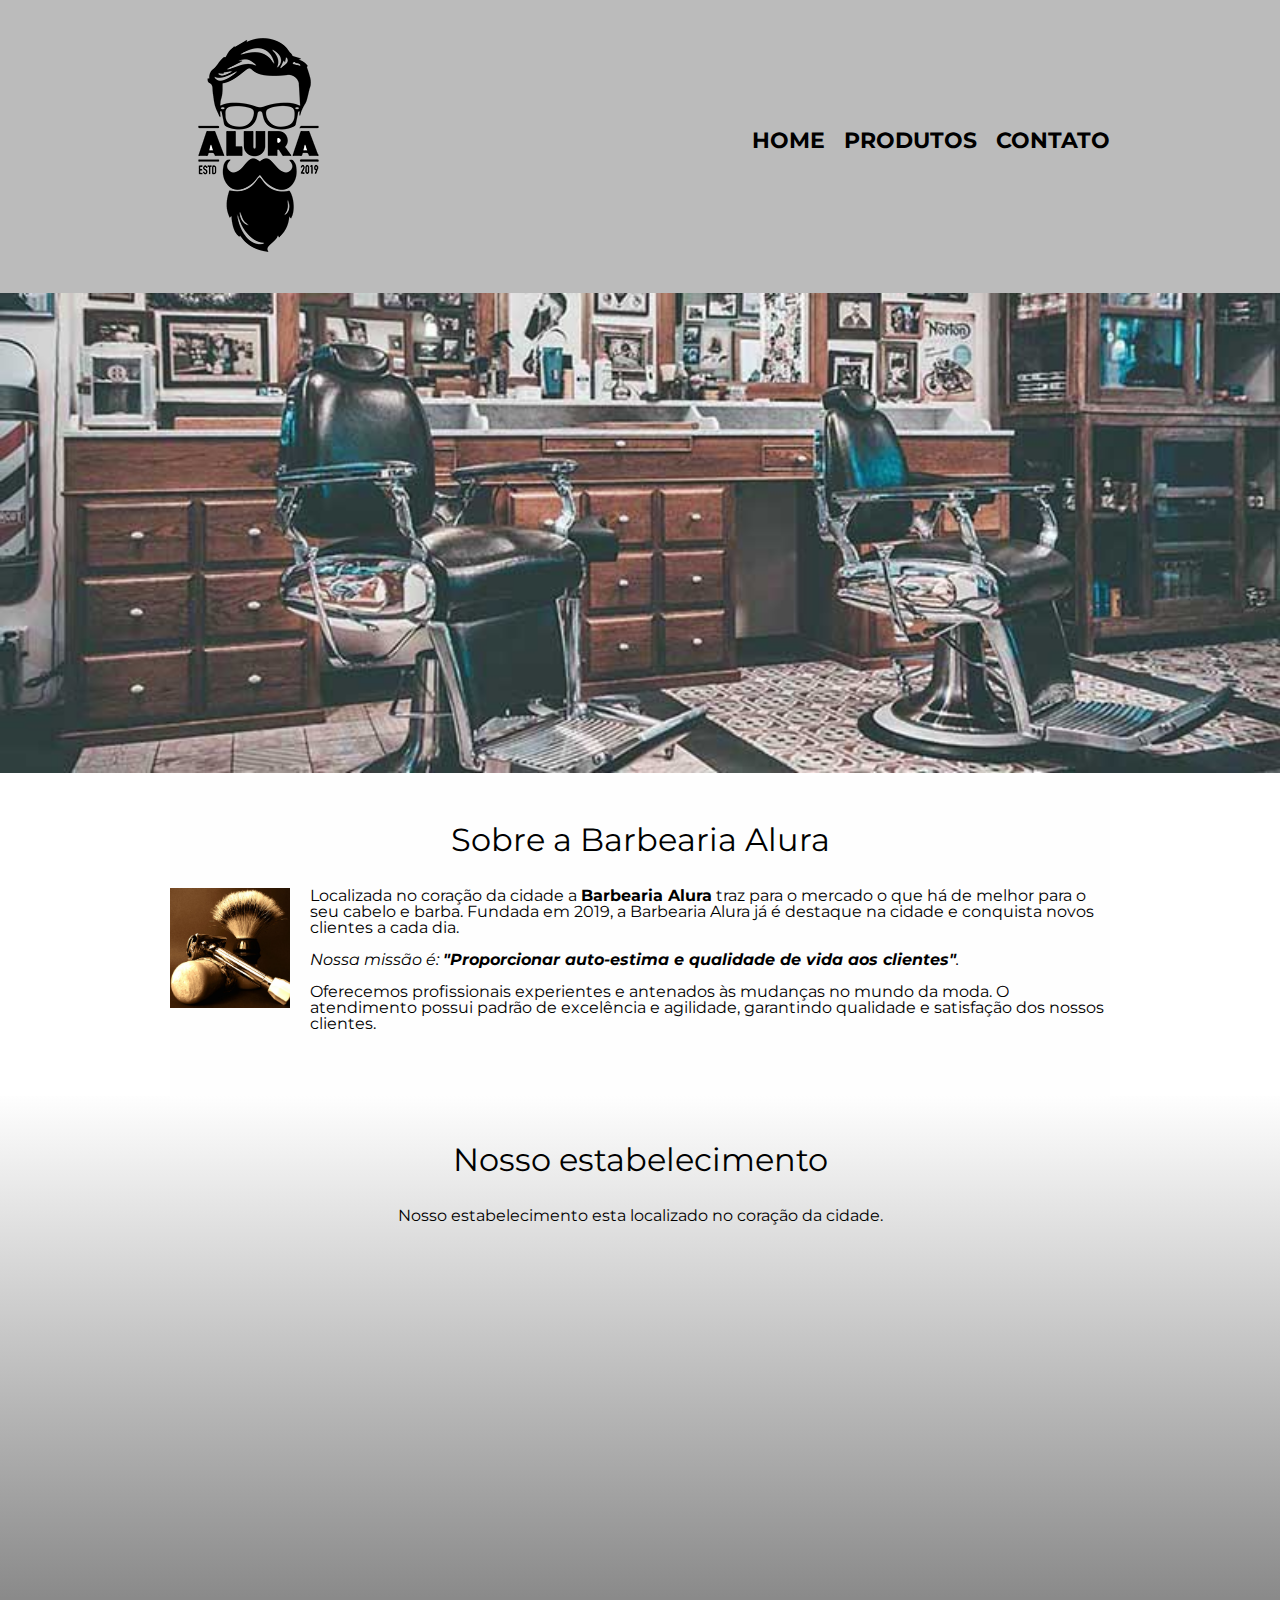
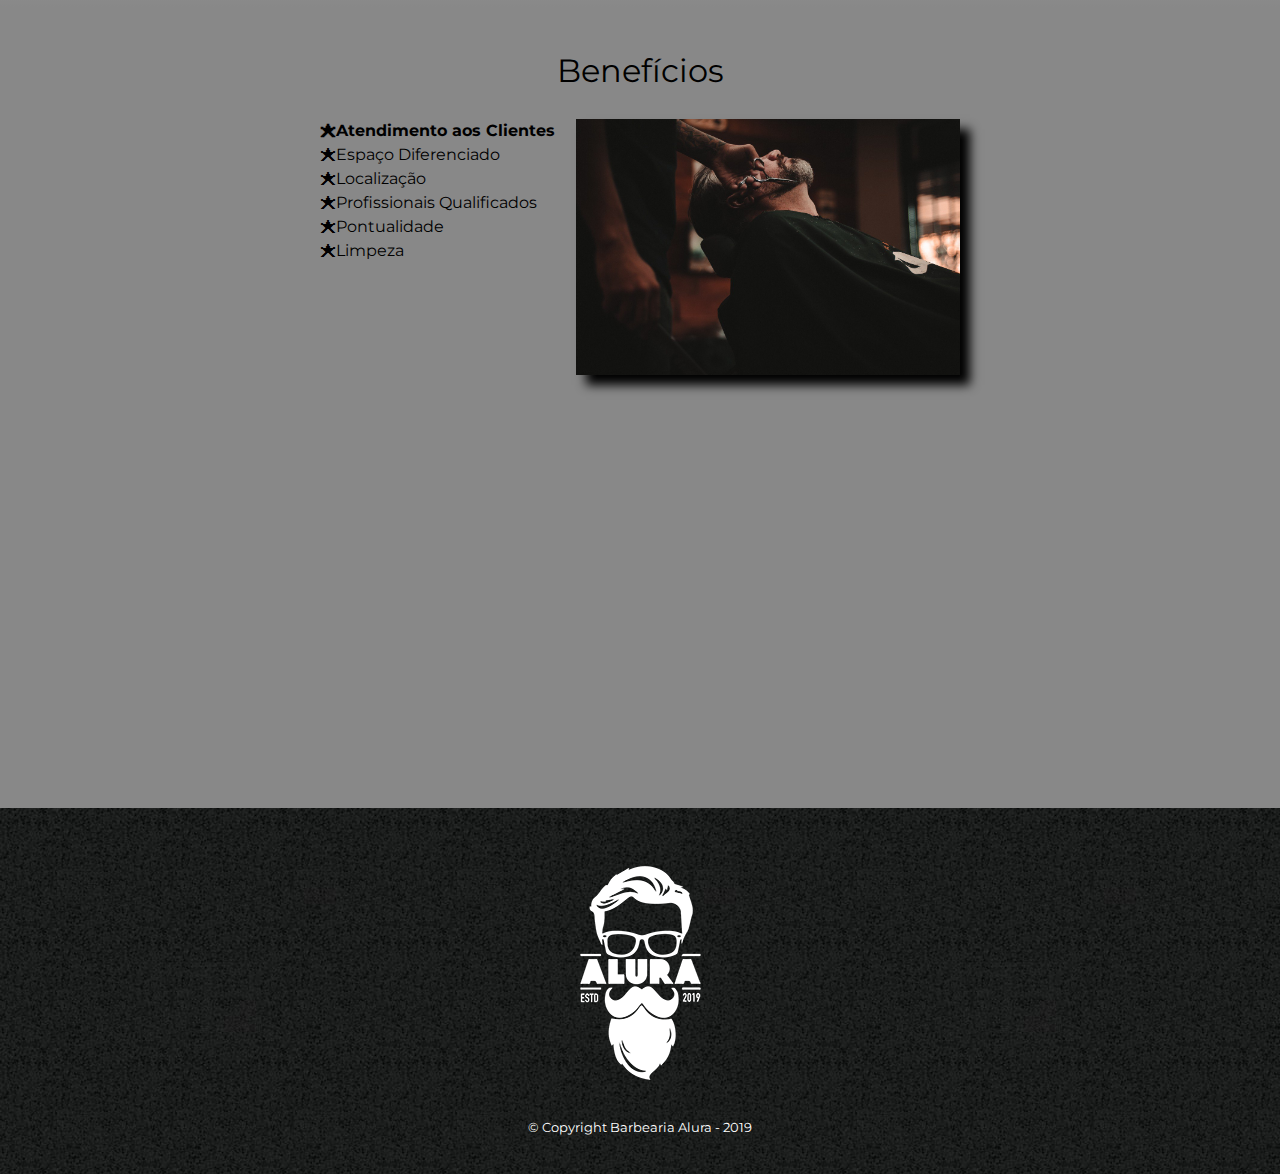
<file: index.HTML>
<!DOCTYPE html>
<html lang="pt-br">
    <head>
        <meta charset="UTF-8">
        <meta name="viewport" content="width=device-width">
        <title>Barbearia Alura </title>

        <link rel="stylesheet" href="reset.css">
        <link rel="stylesheet" href="style.CSS">
        <link href="https://fonts.googleapis.com/css?family=Montserrat&display=swap" rel="stylesheet">
    </head>

    <body>
        <header>
            <div class="caixa">
                <h1>
                    <img src="logo.png">
                </h1>

                <nav>
                    <ul>
                        <li><a href="index.html">Home</a></li>
                        <li><a href="produtos.html">Produtos</a></li>
                        <li><a href="contato.html">Contato</a></li>
                    </ul>
                </nav>
            </div>
        </header>

        <img class="banner" src="banner.jpg">

        <main>
            <section class="principal">
                <h2 class="titulo-principal">Sobre a Barbearia Alura</h2>

                <img class="utensilios" src="utensilios.jpg" alt="Utensilios de um barbeiro.">

                <p>Localizada no coração da cidade a <strong>Barbearia Alura</strong> traz para o mercado o que há de melhor para o seu cabelo e barba. 
                Fundada em 2019, a Barbearia Alura já é destaque na cidade e conquista novos clientes a cada dia.</p>
                
                <p id="missao"><em>Nossa missão é: <strong>"Proporcionar auto-estima e qualidade de vida aos clientes"</strong>.</em></p>
                
                <p>Oferecemos profissionais experientes e antenados às mudanças no mundo da moda. 
                O atendimento possui padrão de excelência e agilidade, garantindo qualidade e satisfação dos nossos clientes.</p>
            </section>

            <section class="mapa">
                <h3 class="titulo-principal">Nosso estabelecimento</h3>
                <p>Nosso estabelecimento esta localizado no coração da cidade.</p>

                <div class="mapa-conteudo">
                    <iframe src="https://www.google.com/maps/embed?pb=!1m18!1m12!1m3!1d3656.449840474898!2d-46.63452058521925!3d-23.588194784669625!2m3!1f0!2f0!3f0!3m2!1i1024!2i768!4f13.1!3m3!1m2!1s0x94ce5a2b2ed7f3a1%3A0xab35da2f5ca62674!2sAlura%20-%20Escola%20Online%20de%20Tecnologia!5e0!3m2!1spt-BR!2sbr!4v1669133053208!5m2!1spt-BR!2sbr" width="100%" height="300" style="border:0;" allowfullscreen="" loading="lazy" referrerpolicy="no-referrer-when-downgrade"></iframe>
                </div>
                </section>

            <section class="beneficios">
                <h3 class="titulo-principal">Benefícios</h3>

                <div class="conteudo-beneficios">
                    <ul class="lista-beneficios">
                        <li class="itens">Atendimento aos Clientes</li>
                        <li class="itens">Espaço Diferenciado</li>
                        <li class="itens">Localização</li>
                        <li class="itens">Profissionais Qualificados</li>
                        <li class="itens">Pontualidade</li>
                        <li class="itens">Limpeza</li>
                    </ul><img src="beneficios.jpg" class="imagem-beneficios">
                </div>

                <div class="video">
                    <iframe width="100%" height="315" src="https://www.youtube.com/embed/wcVVXUV0YUY" frameborder="0" allow="accelerometer; autoplay; encrypted-media; gyroscope; picture-in-picture" allowfullscreen></iframe>
                </div>
            </section>
        </main>

        <footer>
            <img src="logo-branco.png">
            <p class="copyright">&copy; Copyright Barbearia Alura - 2019</p>
        </footer>
    </body>
</html>
</file>
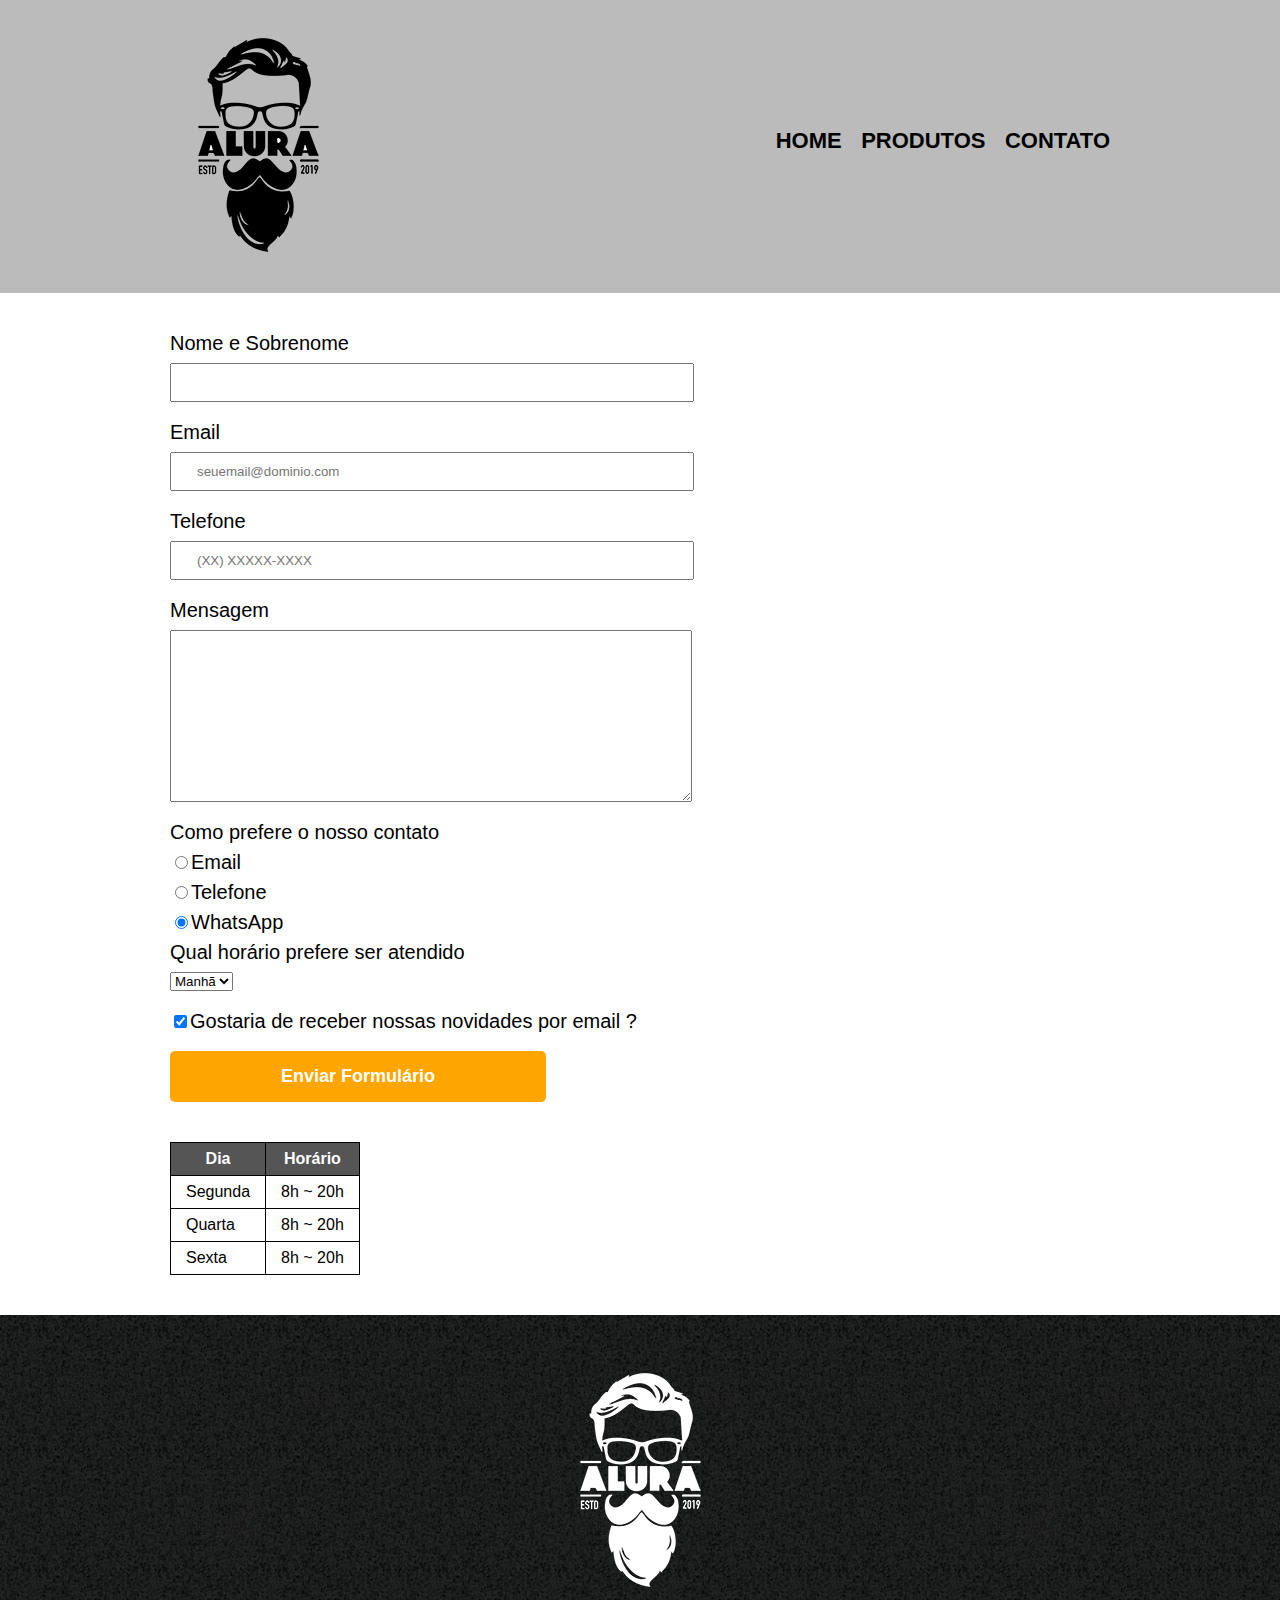
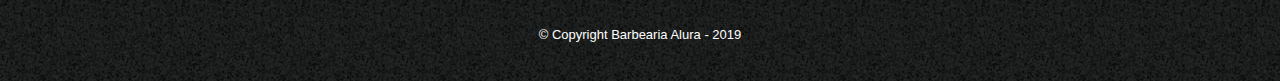
<file: contato.HTML>
<!DOCTYPE html>
<html>
    <head>
        <meta charset="UTF-8">
        <title>Contato - Barbearia Alura</title>

        <link rel="stylesheet" href="reset.css">
        <link rel="stylesheet" href="style.CSS">
    </head>
    <body>
        <header>
            <div class="caixa">
                <h1>
                    <img src="logo.png" alt="Logo da Barbearia Alura">
                </h1>

                <nav>
                    <ul>
                        <li><a href="index.html">Home</a></li>
                        <li><a href="produtos.html">Produtos</a></li>
                        <li><a href="contato.html">Contato</a></li>
                    </ul>
                </nav>
            </div>
        </header>

        <main class="maincontato">
            <form>
                <label for="nomesobrenome">Nome e Sobrenome</label>
                <input type="text" id="nomesobrenome" class="input-padrao" required>

                <label for="email">Email</label>
                <input type="email" id="email" class="input-padrao" required placeholder="seuemail@dominio.com">

                <label for="telefone">Telefone</label>
                <input type="tel" id="telefone" class="input-padrao" required placeholder="(XX) XXXXX-XXXX">

                <label for="mensagem">Mensagem</label>
                <textarea cols="70" rows="10" id="mensagem" class="input-padrao" required></textarea>

                <fieldset>
                    <legend>Como prefere o nosso contato</legend>
                    <label for="radio-email"><input type="radio" name="contato" value="email" id="radio-email">Email</label>

                    <label for="radio-telefone"><input type="radio" name="contato" value="telefone" id="radio-telefone">Telefone</label>
                    
                    <label for="radio-whatsapp"><input type="radio" name="contato" value="whatsapp" id="radio-whatsapp" checked>WhatsApp</label>
                </fieldset>

                <fieldset>
                    <legend>Qual horário prefere ser atendido</legend>
                    <select>
                        <option>Manhã</option>
                        <option>Tarde</option>
                        <option>Noite</option>
                    </select>
                </fieldset>

                <label class="checkbox"><input type="checkbox" checked>Gostaria de receber nossas novidades por email ?</label>

                <input type="submit" value="Enviar Formulário" class="enviar">
            </form>

            <table>
                <thead>
                    <tr>
                        <th>Dia</th>
                        <th>Horário</th>
                    </tr>
                </thead>
                <tbody>
                    <tr>
                        <td>Segunda</td>
                        <td>8h ~ 20h</td>
                    </tr>
                    <tr>
                        <td>Quarta</td>
                        <td>8h ~ 20h</td>
                    </tr>
                    <tr>
                        <td>Sexta</td>
                        <td>8h ~ 20h</td>
                    </tr>
                </tbody>
            </table>
        </main>

        <footer>
            <img src="logo-branco.png" alt="Logo da Barbearia Alura">
            <p class="copyright">&copy; Copyright Barbearia Alura - 2019</p>
        </footer>
    </body>
</html>
</file>
<file: style.CSS>
body {
    font-family: 'Montserrat', sans-serif;
}

header {
    background: #BBBBBB;
    padding: 20px 0;
}

.caixa {
    position: relative;
    width: 940px;
    margin: 0 auto;
}

nav {
    position: absolute;
    top: 110px;
    right: 0;
}

nav li {
    display: inline;
    margin: 0 0 0 15px;
}

nav a {
    text-transform: uppercase;
    color: #000000;
    font-weight: bold;
    font-size: 22px;
    text-decoration: none;
}

nav a:hover {
    color: #C78C19;
    text-decoration: underline;
}

.produtos {
    width: 940px;
    margin: 0 auto;
    padding: 50px 0;
}

.produtos li {
    display: inline-block;
    text-align: center;
    width: 30%;
    vertical-align: top;
    margin: 0 1.5%;
    padding: 30px 20px;
    box-sizing: border-box;
    border: 2px solid #000000;
    border-radius: 10px;
}

.produtos li:hover {
    border-color: #C78C19;
 
}

.produtos li:active{
    border-color: #088C19;
}

.produtos li:hover h2 {
    font-size: 34px;
}

.produtos h2{
    font-size: 30px;
    font-weight: bold;
}

.produtos-descricao {
    font-size: 18px;
}

.produto-preco {
    font-size: 22px;
    font-weight: bold;
    margin-top: 10px;
}

footer {
    text-align: center;
    background: url("bg.jpg");
    padding: 40px 0;
}

.copyright {
    color: #FFFFFF;
    font-size: 13px;
    margin: 20px 0 0;
}

.maincontato {
	width: 940px;
	margin: 0 auto;
}

form {
    margin: 40px 0;
}

form label, form legend {
    display: block;
    font-size: 20px;
    margin: 0 0 10px;
}

.input-padrao {
    display: block;
    margin: 0 0 20px;
    padding: 10px 25px;
    width: 50%;
}

.checkbox {
    margin: 20px 0;
}

.enviar {
    width: 40%;
    padding: 15px 0;
    background: orange;
    color: white;
    font-weight: bold;
    font-size: 18px;
    border: none;
    border-radius: 5px;
    transition: 1s all;
    cursor: pointer;
}

.enviar:hover {
    background: darkorange;
    transform: scale(1.2);
}

table {
    margin: 20px 0 40px;
}

thead {
    background: #555555;
    color: white;
    font-weight: bold;
}

td, th {
    border: 1px solid #000000;
    padding: 8px 15px;
}

.banner {
    width: 100%;
}

.titulo-principal {
    text-align: center;
    font-size: 2em;
    margin: 0 0 1em;
    clear: left;
}

.principal {
    padding: 3em 0;
    background: #FEFEFE;
    width: 940px;
    margin: 0 auto;
}

.principal p {
    margin: 0 0 1em;
}

.principal strong {
    font-weight: bold;
}

.principal em {
    font-style: italic;
}

.utensilios {
    width: 120px;
    float: left;
    margin: 0 20px 20px 0;
}

.mapa {
    padding: 3em 0;
    background: linear-gradient(#FEFEFE,#888888);
}

.mapa-conteudo {
    width: 940px;
    margin: 0 auto;
}

.mapa p {
    margin:  0 0 2em;
    text-align: center;
}

.beneficios {
    padding: 3em 0;
    background: #888888;
}

.conteudo-beneficios {
    width: 640px;
    margin: 0 auto;
}

.lista-beneficios {
    width: 40%;
    display: inline-block;
    vertical-align: top;
}

.itens {
    line-height: 1.5;
}

.itens:first-child {
    font-weight: bold;
}

.itens:before {
    content: "🟊";
}

.imagem-beneficios {
    width: 60%;
    opacity: 1;
    transition: 400ms;
    box-shadow: 10px 10px 10px 0 #000000;
}

.imagem-beneficios:hover {
    opacity: 0.3;
}

.video {
    width: 560px;
    margin: 2em auto;
}

@media screen and (max-width: 480px) {
    .caixa, .principal, .conteudo-beneficios, .mapa-conteudo, .video{
        width: auto;
    }

    h1 {
        text-align: center;
    }

    nav {
        position: static;
    }

    .lista-beneficios, .imagem-beneficios {
        width: 100%;
    }
}
</file>
